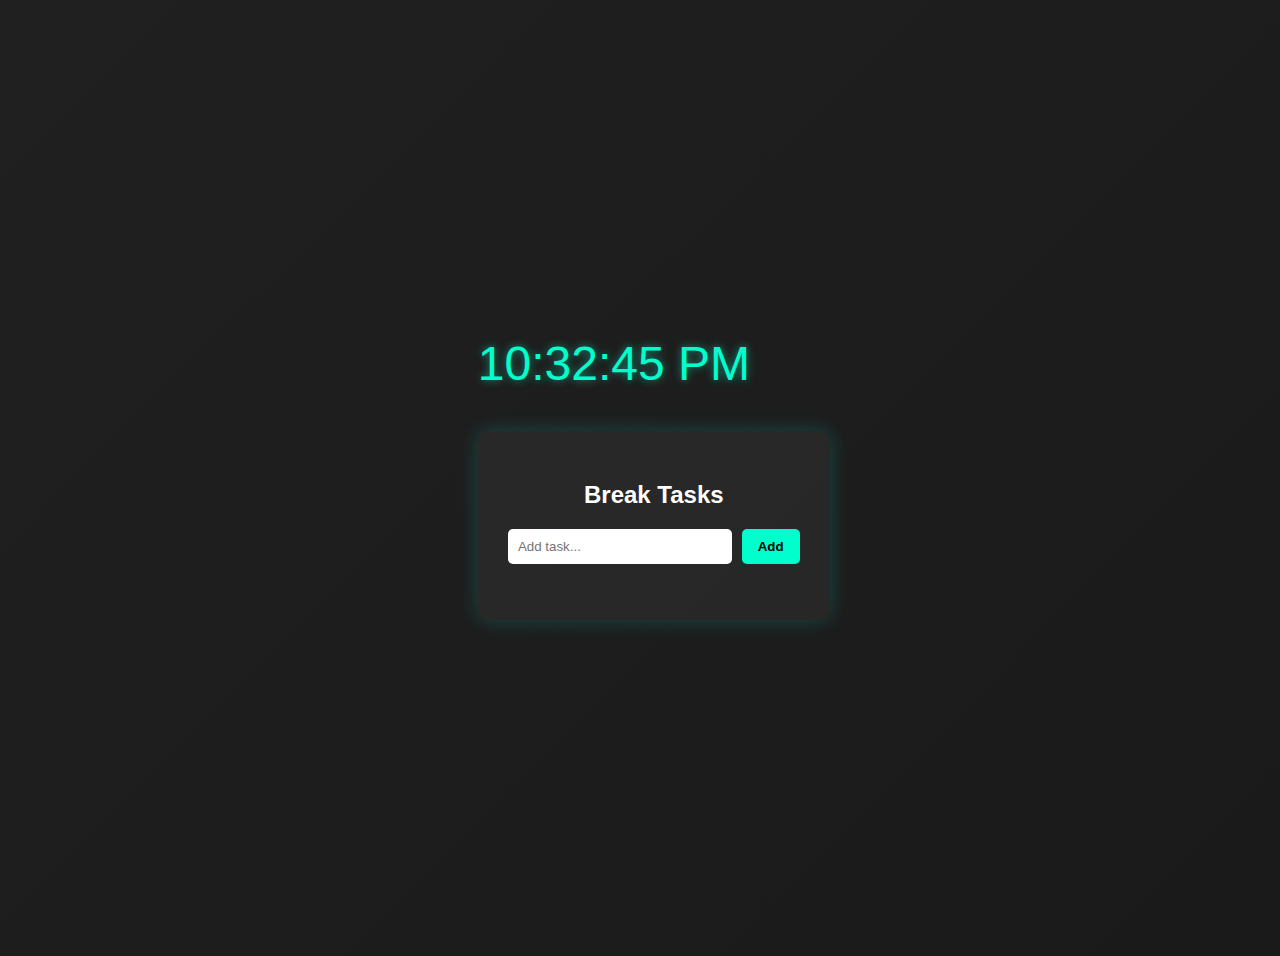
<file: break/index.html>
<!DOCTYPE html>
<html lang="en">
<head>
  <meta charset="UTF-8" />
  <meta name="viewport" content="width=device-width, initial-scale=1.0"/>
  <title>Break Time</title>
  <link rel="stylesheet" href="styles.css" />
</head>
<body>
  <div class="break-container">
    <div id="clock"></div>
    <div class="tasks">
      <h2>Break Tasks</h2>
      <input type="text" id="task-input" placeholder="Add task..." />
      <button onclick="addTask()">Add</button>
      <ul id="task-list"></ul>
    </div>
  </div>
  <script src="script.js"></script>
</body>
</html>
</file>
<file: break/styles.css>
body {
  background: linear-gradient(135deg, #202020, #1a1a1a);
  color: #fff;
  font-family: 'Segoe UI', sans-serif;
  height: 100vh;
  display: flex;
  flex-direction: column;
  align-items: center;
  justify-content: center;
  padding: 20px;
}

#clock {
  font-size: 3rem;
  margin-bottom: 40px;
  color: #00ffcc;
  text-shadow: 0 0 8px #00ffcc88;
}

.tasks {
  background: rgba(255, 255, 255, 0.05);
  padding: 30px;
  border-radius: 10px;
  box-shadow: 0 0 20px #00ffee33;
  width: 90%;
  max-width: 400px;
  text-align: center;
}

input[type="text"] {
  padding: 10px;
  border: none;
  width: 70%;
  border-radius: 5px;
  margin-bottom: 10px;
}

button {
  padding: 10px 16px;
  margin-left: 5px;
  border-radius: 5px;
  border: none;
  background-color: #00ffcc;
  color: #000;
  font-weight: bold;
  cursor: pointer;
}

ul {
  list-style: none;
  margin-top: 15px;
  padding: 0;
}

li {
  padding: 8px;
  margin-bottom: 6px;
  background: #2a2a2a;
  border-radius: 4px;
  cursor: pointer;
  transition: 0.2s ease;
}

li.completed {
  text-decoration: line-through;
  opacity: 0.6;
}
</file>
